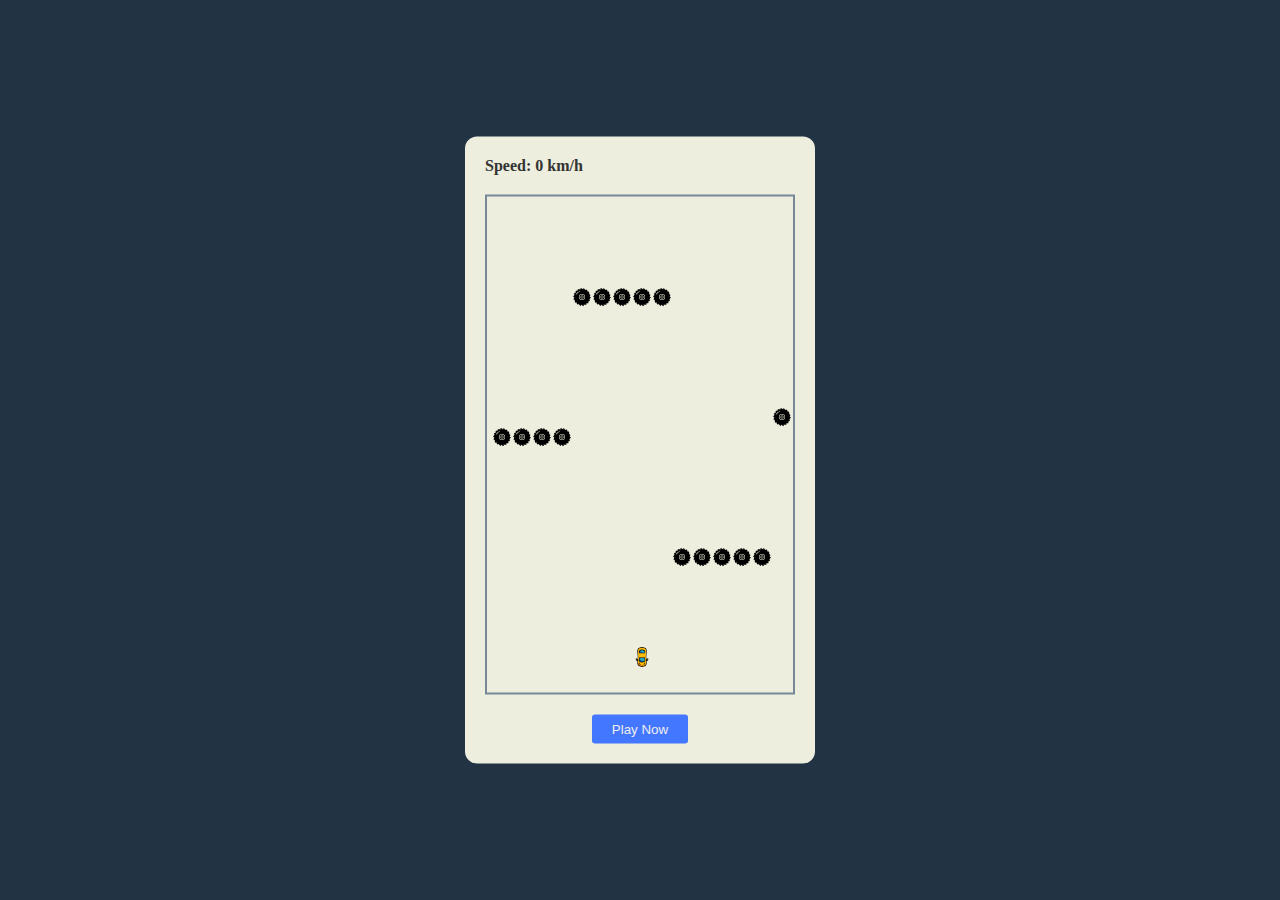
<file: car_racing_game/index.html>
<!DOCTYPE html>
<html lang="en">
<head>
	<meta charset="UTF-8">
	<meta name="viewport" content="width=device-width, initial-scale=1.0">
	<title>Car Racing Game</title>
	<link rel="stylesheet" href="style.css">
</head>
<body>
	<div class="container">
		<div class="game-info">
			<p>Speed: <span id="speed"></span> km/h</p>
			<p><span id="result"></span></p>
		</div>
		<div class="game-wrap"></div>
		<div class="btn-wrap">
			<button>Play Now</button>
		</div>
	</div>
	<script src="script.js"></script>
</body>
</html>
</file>
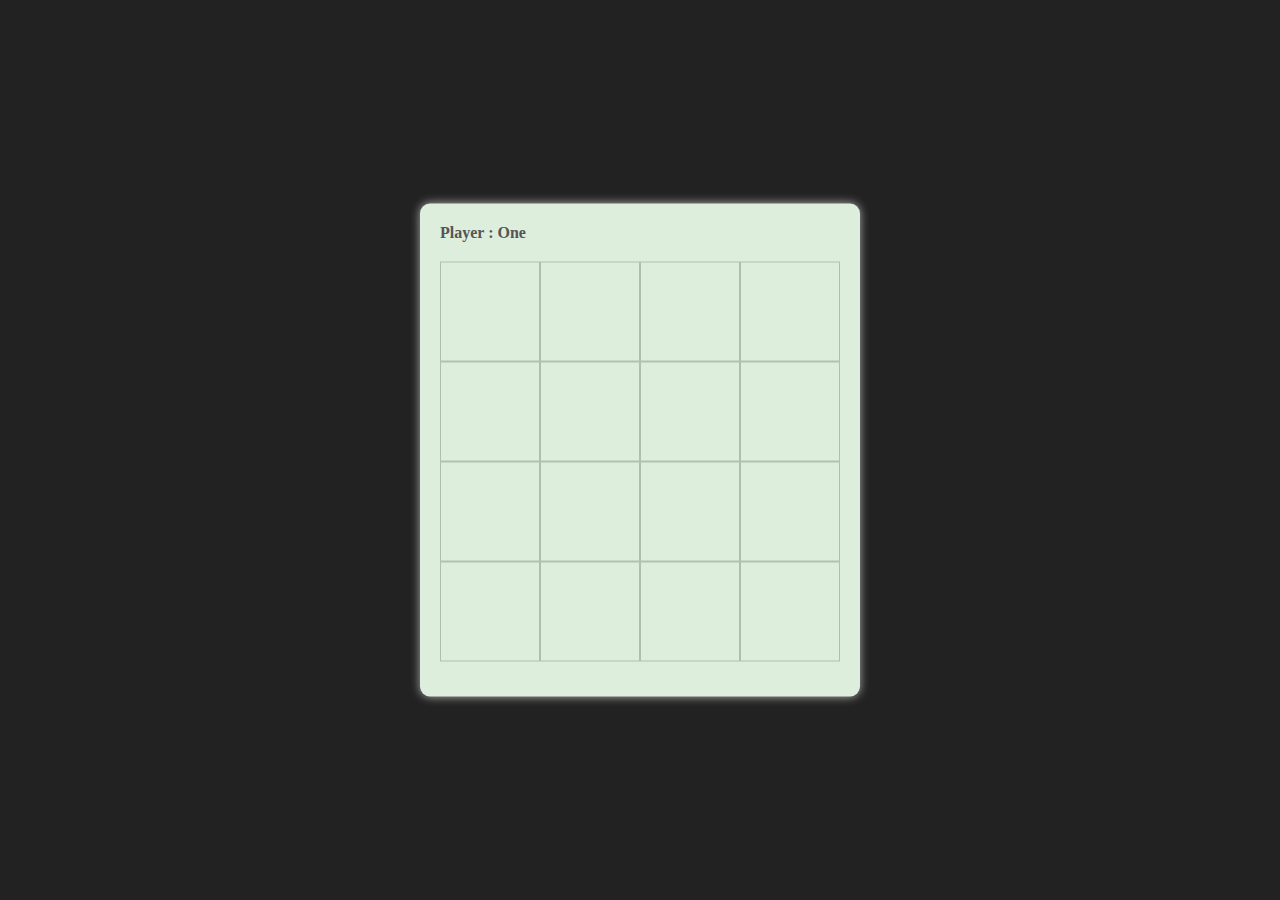
<file: connect_four_game/index.html>
<!DOCTYPE html>
<html lang="en">
<head>
	<meta charset="UTF-8">
	<meta name="viewport" content="width=device-width, initial-scale=1.0">
	<title>Connect Four Circle | Game</title>
	<link rel="stylesheet" href="style.css">
</head>
<body>
	<div class="container">
		<div class="game-info">
			<p>Player : <span id="player">One</span></p>
			<p><span id="score"></span></p>
		</div>
		<div class="game-wrap">
			<!-- <div class="item player-2">O</div> -->
		</div>
		<div class="btn-wrap">
			<button>Restart Game</button>
		</div>
	</div>
	<script src="script.js"></script>
</body>
</html>
</file>
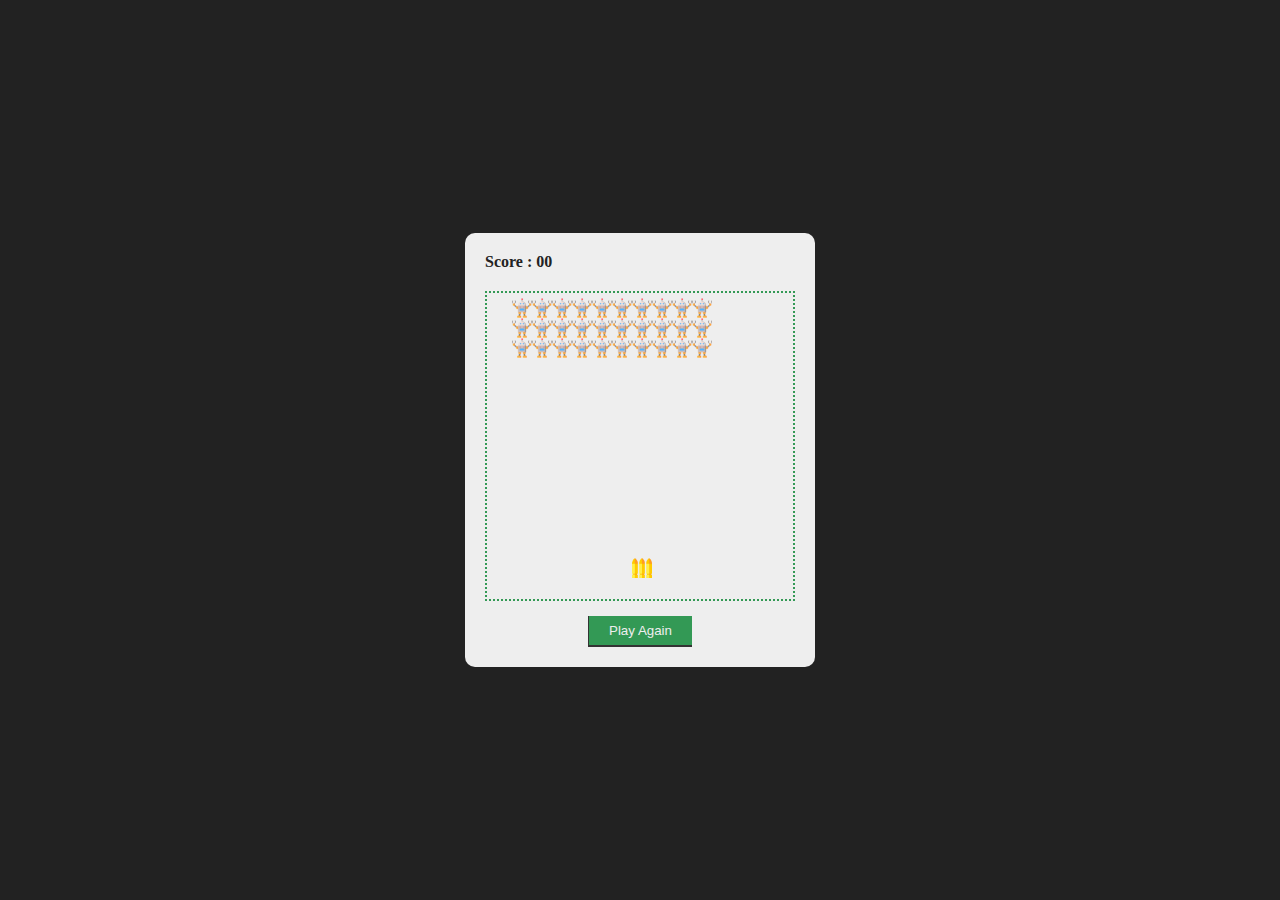
<file: free_fire_game/index.html>
<!DOCTYPE html>
<html lang="en">
<head>
	<meta charset="UTF-8">
	<meta name="viewport" content="width=device-width, initial-scale=1.0">
	<title>Free Fire Game</title>
	<link rel="stylesheet" href="style.css">
</head>
<body>
	<div class="container">
		<div class="game-info">
			<p>Score : <span id="score">00</span></p>
			<p><span id="result"></span></p>
		</div>
		<div class="game-wrap">
			<div class="box"></div>
			<div class="box"></div>
			<div class="box"></div>
			<div class="box"></div>
			<div class="box"></div>
			<div class="box"></div>
			<div class="box"></div>
			<div class="box"></div>
			<div class="box"></div>
			<div class="box"></div>
			<div class="box"></div>
			<div class="box"></div>
			<div class="box"></div>
			<div class="box"></div>
			<div class="box"></div>
			<div class="box"></div>
			<div class="box"></div>
			<div class="box"></div>
			<div class="box"></div>
			<div class="box"></div>
			<div class="box"></div>
			<div class="box"></div>
			<div class="box"></div>
			<div class="box"></div>
			<div class="box"></div>
			<div class="box"></div>
			<div class="box"></div>
			<div class="box"></div>
			<div class="box"></div>
			<div class="box"></div>
			<div class="box"></div>
			<div class="box"></div>
			<div class="box"></div>
			<div class="box"></div>
			<div class="box"></div>
			<div class="box"></div>
			<div class="box"></div>
			<div class="box"></div>
			<div class="box"></div>
			<div class="box"></div>
			<div class="box"></div>
			<div class="box"></div>
			<div class="box"></div>
			<div class="box"></div>
			<div class="box"></div>
			<div class="box"></div>
			<div class="box"></div>
			<div class="box"></div>
			<div class="box"></div>
			<div class="box"></div>
			<div class="box"></div>
			<div class="box"></div>
			<div class="box"></div>
			<div class="box"></div>
			<div class="box"></div>
			<div class="box"></div>
			<div class="box"></div>
			<div class="box"></div>
			<div class="box"></div>
			<div class="box"></div>
			<div class="box"></div>
			<div class="box"></div>
			<div class="box"></div>
			<div class="box"></div>
			<div class="box"></div>
			<div class="box"></div>
			<div class="box"></div>
			<div class="box"></div>
			<div class="box"></div>
			<div class="box"></div>
			<div class="box"></div>
			<div class="box"></div>
			<div class="box"></div>
			<div class="box"></div>
			<div class="box"></div>
			<div class="box"></div>
			<div class="box"></div>
			<div class="box"></div>
			<div class="box"></div>
			<div class="box"></div>
			<div class="box"></div>
			<div class="box"></div>
			<div class="box"></div>
			<div class="box"></div>
			<div class="box"></div>
			<div class="box"></div>
			<div class="box"></div>
			<div class="box"></div>
			<div class="box"></div>
			<div class="box"></div>
			<div class="box"></div>
			<div class="box"></div>
			<div class="box"></div>
			<div class="box"></div>
			<div class="box"></div>
			<div class="box"></div>
			<div class="box"></div>
			<div class="box"></div>
			<div class="box"></div>
			<div class="box"></div>
			<div class="box"></div>
			<div class="box"></div>
			<div class="box"></div>
			<div class="box"></div>
			<div class="box"></div>
			<div class="box"></div>
			<div class="box"></div>
			<div class="box"></div>
			<div class="box"></div>
			<div class="box"></div>
			<div class="box"></div>
			<div class="box"></div>
			<div class="box"></div>
			<div class="box"></div>
			<div class="box"></div>
			<div class="box"></div>
			<div class="box"></div>
			<div class="box"></div>
			<div class="box"></div>
			<div class="box"></div>
			<div class="box"></div>
			<div class="box"></div>
			<div class="box"></div>
			<div class="box"></div>
			<div class="box"></div>
			<div class="box"></div>
			<div class="box"></div>
			<div class="box"></div>
			<div class="box"></div>
			<div class="box"></div>
			<div class="box"></div>
			<div class="box"></div>
			<div class="box"></div>
			<div class="box"></div>
			<div class="box"></div>
			<div class="box"></div>
			<div class="box"></div>
			<div class="box"></div>
			<div class="box"></div>
			<div class="box"></div>
			<div class="box"></div>
			<div class="box"></div>
			<div class="box"></div>
			<div class="box"></div>
			<div class="box"></div>
			<div class="box"></div>
			<div class="box"></div>
			<div class="box"></div>
			<div class="box"></div>
			<div class="box"></div>
			<div class="box"></div>
			<div class="box"></div>
			<div class="box"></div>
			<div class="box"></div>
			<div class="box"></div>
			<div class="box"></div>
			<div class="box"></div>
			<div class="box"></div>
			<div class="box"></div>
			<div class="box"></div>
			<div class="box"></div>
			<div class="box"></div>
			<div class="box"></div>
			<div class="box"></div>
			<div class="box"></div>
			<div class="box"></div>
			<div class="box"></div>
			<div class="box"></div>
			<div class="box"></div>
			<div class="box"></div>
			<div class="box"></div>
			<div class="box"></div>
			<div class="box"></div>
			<div class="box"></div>
			<div class="box"></div>
			<div class="box"></div>
			<div class="box"></div>
			<div class="box"></div>
			<div class="box"></div>
			<div class="box"></div>
			<div class="box"></div>
			<div class="box"></div>
			<div class="box"></div>
			<div class="box"></div>
			<div class="box"></div>
			<div class="box"></div>
			<div class="box"></div>
			<div class="box"></div>
			<div class="box"></div>
			<div class="box"></div>
			<div class="box"></div>
			<div class="box"></div>
			<div class="box"></div>
			<div class="box"></div>
			<div class="box"></div>
			<div class="box"></div>
			<div class="box"></div>
			<div class="box"></div>
			<div class="box"></div>
			<div class="box"></div>
			<div class="box"></div>
			<div class="box"></div>
			<div class="box"></div>
			<div class="box"></div>
			<div class="box"></div>
			<div class="box"></div>
			<div class="box"></div>
			<div class="box"></div>
			<div class="box"></div>
			<div class="box"></div>
			<div class="box"></div>
			<div class="box"></div>
			<div class="box"></div>
			<div class="box"></div>
			<div class="box"></div>
			<div class="box"></div>
			<div class="box"></div>
			<div class="box"></div>
			<div class="box"></div>
			<div class="box"></div>
			<div class="box"></div>
			<div class="box"></div>
			<div class="box"></div>
			<div class="box"></div>
			<div class="box"></div>
		</div>
		<div class="btn-wrap">
			<button>Play Again</button>
		</div>
	</div>
	<script src="script.js"></script>
</body>
</html>
</file>
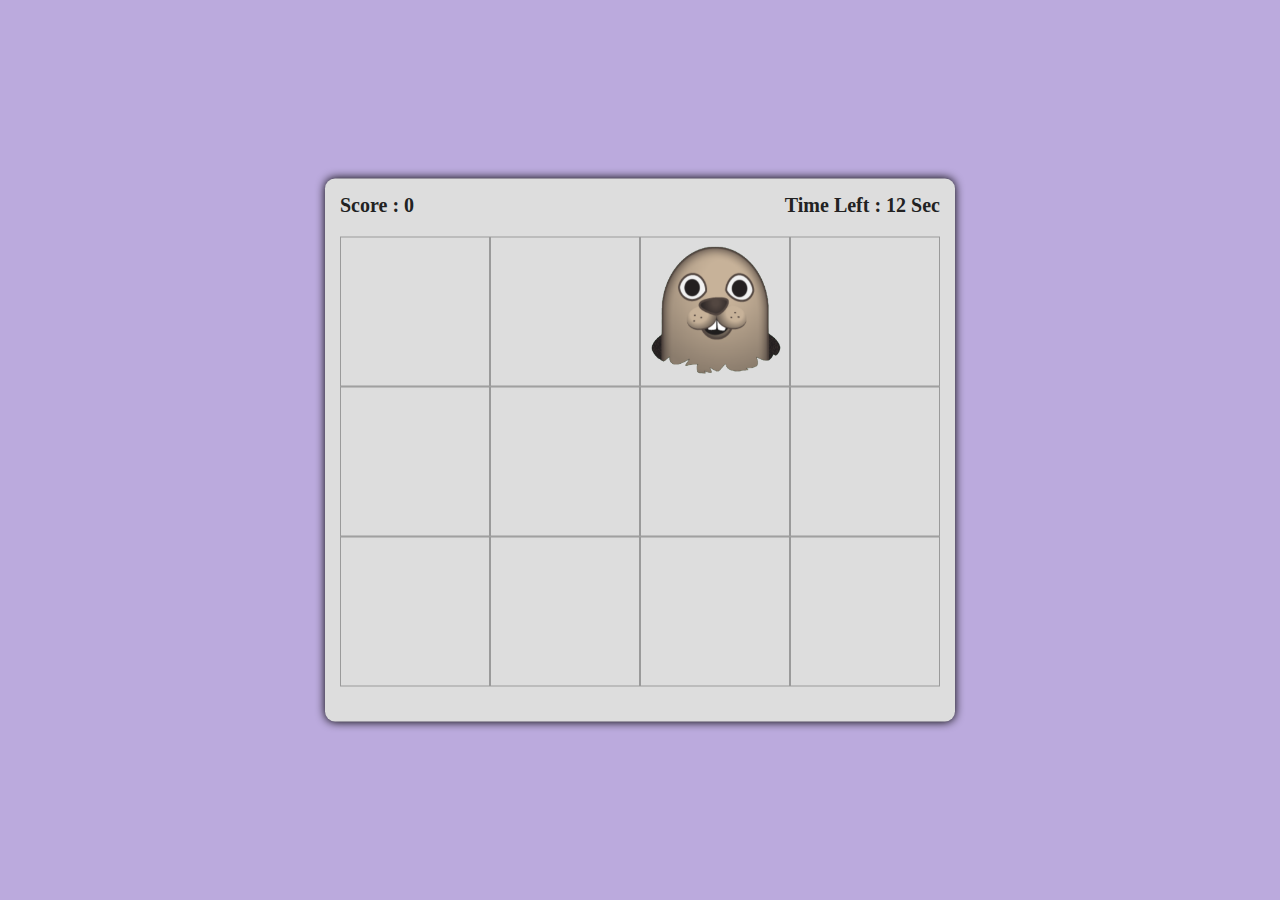
<file: kill_the_mole/index.html>
<!DOCTYPE html>
<html lang="en">
<head>
	<meta charset="UTF-8">
	<meta name="viewport" content="width=device-width, initial-scale=1.0">
	<title>Kill The Mole Game</title>
	<link rel="stylesheet" href="style.css">
</head>
<body>
	<div class="container">
		<div class="game-info">
			<p>Score : <span id="score">0</span></p>
			<p>Time Left : <span id="left">00</span> Sec</p>
		</div>
		<div class="game-wrap">
			<div class="item mole-box">
				<img src="icon/mole.png" alt="">
			</div>
			<div class="item mole-box">
				<img src="icon/mole.png" alt="">
			</div>
			<div class="item mole-box">
				<img src="icon/mole.png" alt="">
			</div>
			<div class="item mole-box">
				<img src="icon/mole.png" alt="">
			</div>
			<div class="item mole-box">
				<img src="icon/mole.png" alt="">
			</div>
			<div class="item mole-box">
				<img src="icon/mole.png" alt="">
			</div>
			<div class="item mole-box">
				<img src="icon/mole.png" alt="">
			</div>
			<div class="item mole-box">
				<img src="icon/mole.png" alt="">
			</div>
			<div class="item mole-box">
				<img src="icon/mole.png" alt="">
			</div>
			<div class="item mole-box">
				<img src="icon/mole.png" alt="">
			</div>
			<div class="item mole-box">
				<img src="icon/mole.png" alt="">
			</div>
			<div class="item mole-box">
				<img src="icon/mole.png" alt="">
			</div>
		</div>

		<div class="btn-wrap">
			<button>Restart Game</button>
		</div>
	</div>
	<script src="script.js"></script>
</body>
</html>
</file>
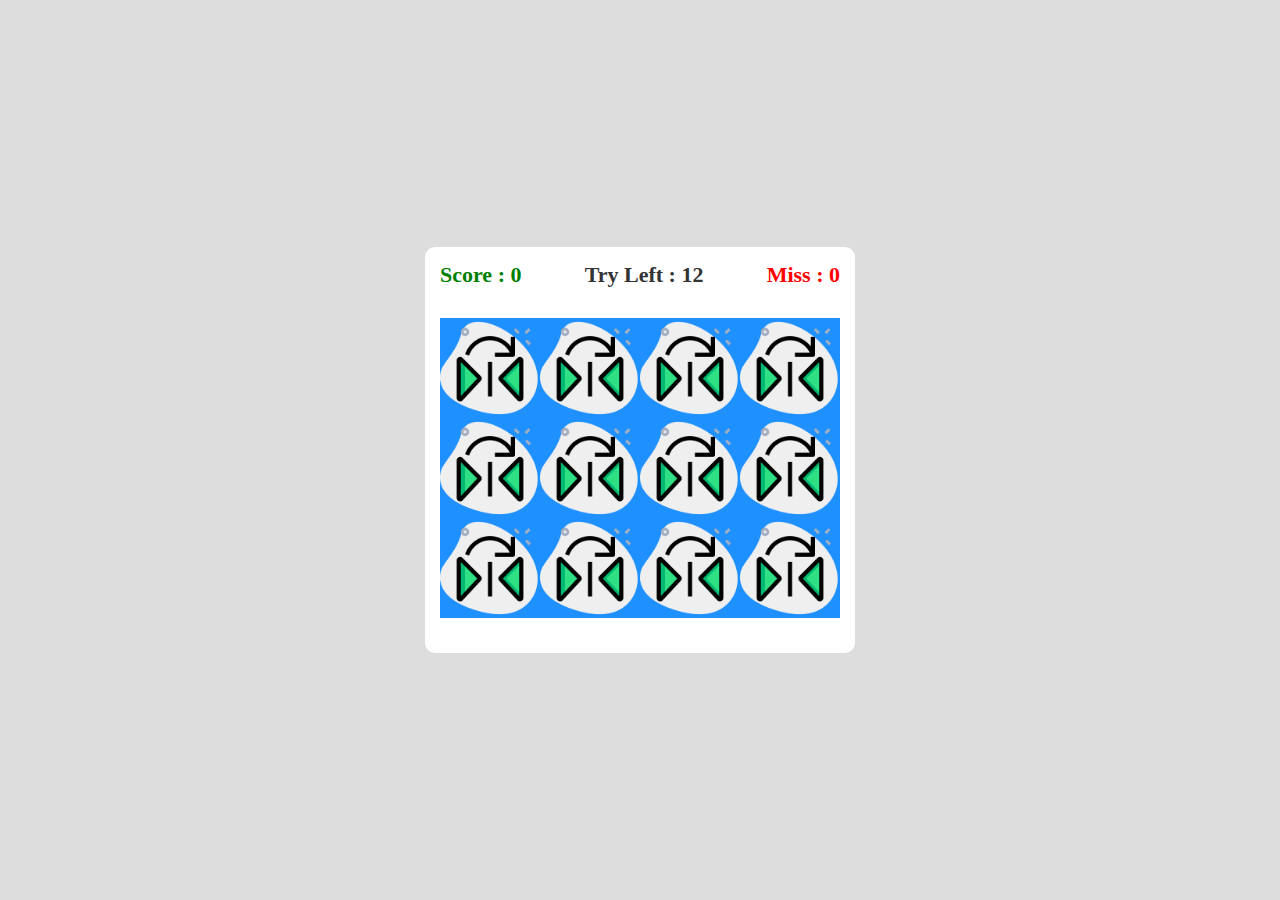
<file: memory_game/index.html>
<!DOCTYPE html>
<html lang="en">
<head>
	<meta charset="UTF-8">
	<meta name="viewport" content="width=device-width, initial-scale=1.0">
	<title>Memory Game</title>
	<link rel="stylesheet" href="style.css">
</head>
<body>
	<div class="container">
		<div class="game-info">
			<p>Score : <span id="score">0</span></p>
			<p>Try Left : <span id="left"></span></p>
			<p>Miss : <span id="miss">0</span></p>
		</div>
		<div class="grid" id="playground">
		</div>
		<div class="btn-wrap">
			<button id="reset">Restart Game</button>
		</div>
	</div>
	<script src="script.js"></script>
</body>
</html>
</file>
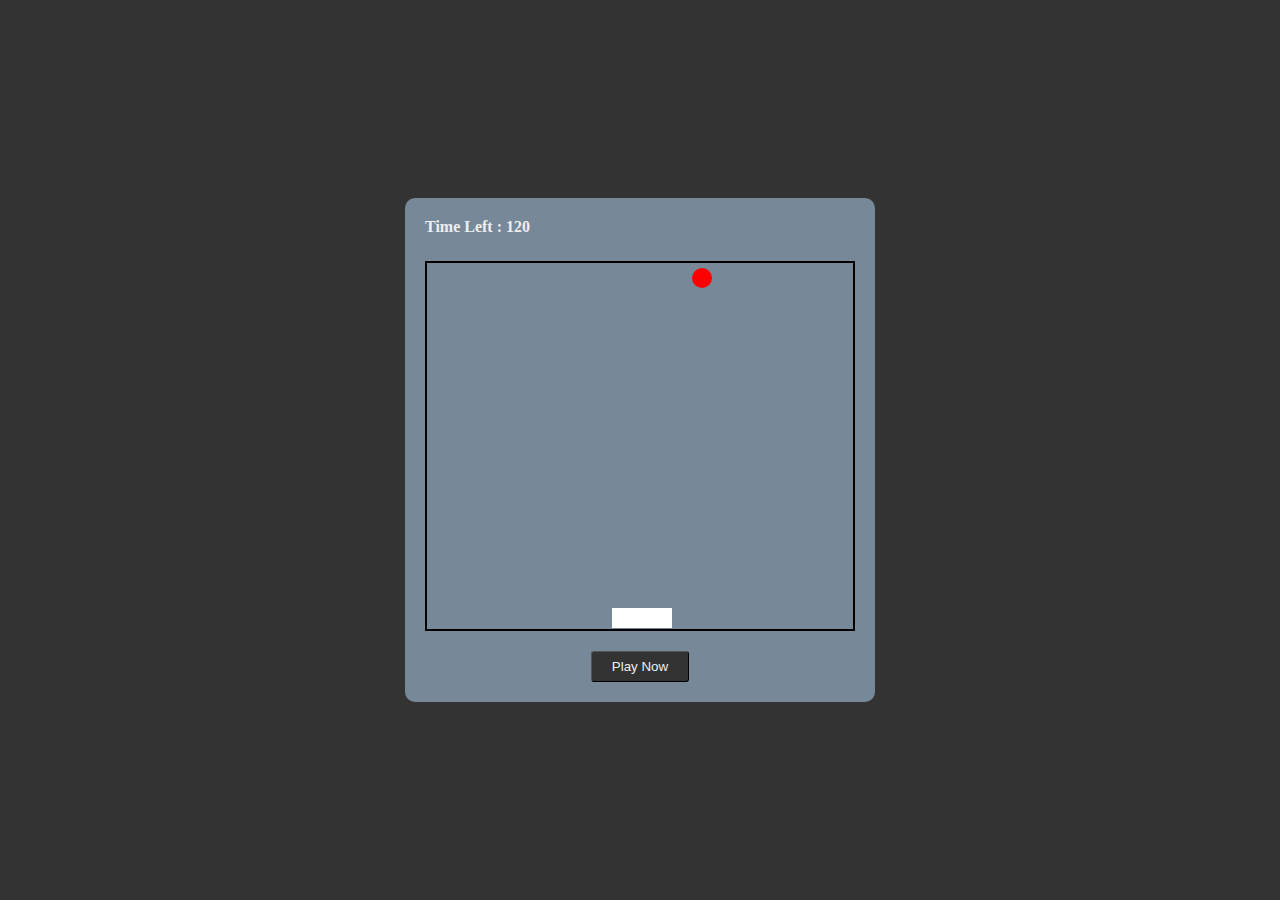
<file: ping_pong_bouncer_game/index.html>
<!DOCTYPE html>
<html lang="en">
<head>
	<meta charset="UTF-8">
	<meta name="viewport" content="width=device-width, initial-scale=1.0">
	<title>Ping Pong Bouncer Game</title>
	<link rel="stylesheet" href="style.css">
</head>
<body>
		<div class="container">
			<div class="game-info">
				<p>Time Left : <span id="time"></span></p>
				<p><span id="score"></span></p>
			</div>
			<div class="game-wrap">
			</div>
			<div class="btn-wrap">
				<button>Play Now</button>
			</div>
		</div>
	<script src="script.js"></script>
</body>
</html>
</file>
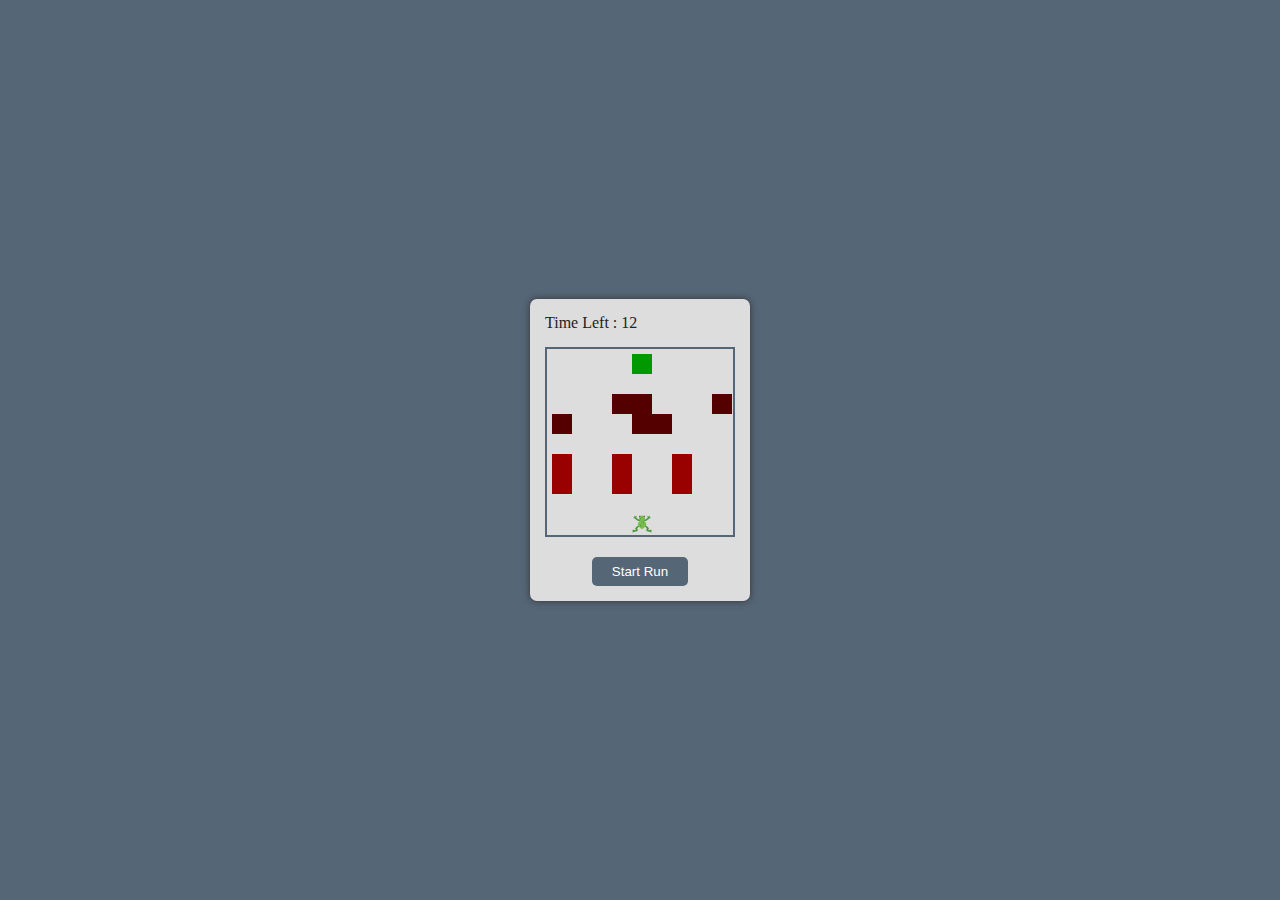
<file: run_a_frog/index.html>
<!DOCTYPE html>
<html lang="en">
<head>
	<meta charset="UTF-8">
	<meta name="viewport" content="width=device-width, initial-scale=1.0">
	<title>Run A Frog</title>
	<link rel="stylesheet" href="style.css">
</head>
<body>
	<div class="container">
		<div class="game-info">
			<p>Time Left : <span id="time"></span></p>
			<p><span id="score"></span></p>
		</div>
		<div class="game-wrap">
			<div class="block"></div>
			<div class="block"></div>
			<div class="block"></div>
			<div class="block"></div>
			<div class="block"></div>
			<div class="block"></div>
			<div class="block"></div>
			<div class="block"></div>
			<div class="block"></div>
			<div class="block"></div>
			<div class="block"></div>
			<div class="block"></div>
			<div class="block"></div>
			<div class="block"></div>
			<div class="block"></div>
			<div class="block"></div>
			<div class="block"></div>
			<div class="block"></div>
			<div class="block log-left l1"></div>
			<div class="block log-left l2"></div>
			<div class="block log-left l3"></div>
			<div class="block log-left l4"></div>
			<div class="block log-left l5"></div>
			<div class="block log-left l1"></div>
			<div class="block log-left l2"></div>
			<div class="block log-left l3"></div>
			<div class="block log-left l4"></div>
			<div class="block log-right l5"></div>
			<div class="block log-right l1"></div>
			<div class="block log-right l2"></div>
			<div class="block log-right l3"></div>
			<div class="block log-right l4"></div>
			<div class="block log-right l5"></div>
			<div class="block log-right l1"></div>
			<div class="block log-right l2"></div>
			<div class="block log-right l3"></div>
			<div class="block"></div>
			<div class="block"></div>
			<div class="block"></div>
			<div class="block"></div>
			<div class="block"></div>
			<div class="block"></div>
			<div class="block"></div>
			<div class="block"></div>
			<div class="block"></div>
			<div class="block car-right c1"></div>
			<div class="block car-right c2"></div>
			<div class="block car-right c3"></div>
			<div class="block car-right c1"></div>
			<div class="block car-right c2"></div>
			<div class="block car-right c3"></div>
			<div class="block car-right c1"></div>
			<div class="block car-right c2"></div>
			<div class="block car-right c3"></div>
			<div class="block car-left c1"></div>
			<div class="block car-left c2"></div>
			<div class="block car-left c3"></div>
			<div class="block car-left c1"></div>
			<div class="block car-left c2"></div>
			<div class="block car-left c3"></div>
			<div class="block car-left c1"></div>
			<div class="block car-left c2"></div>
			<div class="block car-left c3"></div>
			<div class="block"></div>
			<div class="block"></div>
			<div class="block"></div>
			<div class="block"></div>
			<div class="block"></div>
			<div class="block"></div>
			<div class="block"></div>
			<div class="block"></div>
			<div class="block"></div>
			<div class="block"></div>
			<div class="block"></div>
			<div class="block"></div>
			<div class="block"></div>
			<div class="block"></div>
			<div class="block"></div>
			<div class="block"></div>
			<div class="block"></div>
			<div class="block"></div>
		</div>
		<div class="btn-wrap">
			<button>Start Run</button>
		</div>
	</div>
	<script src="script.js"></script>
</body>
</html>
</file>
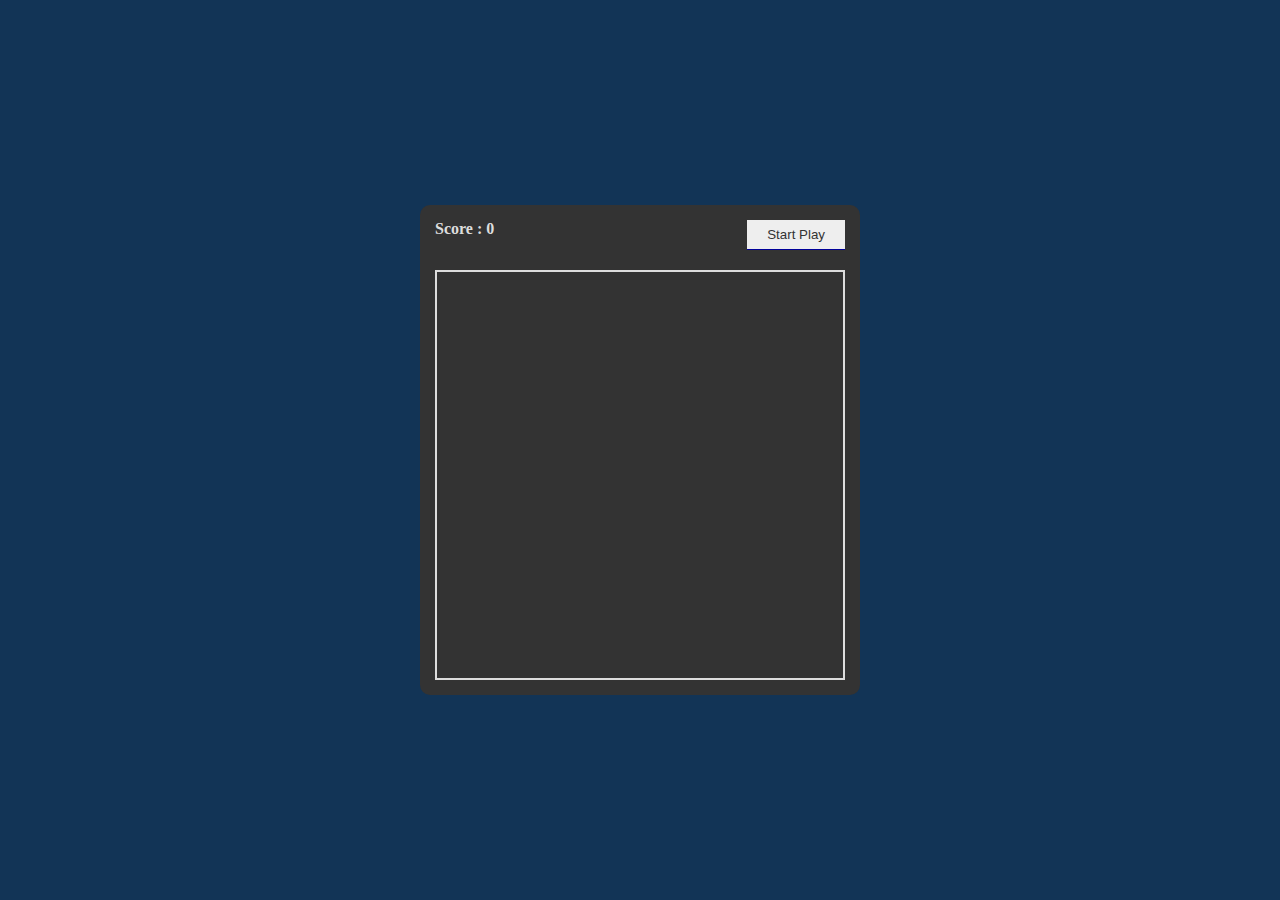
<file: snake_game/index.html>
<!DOCTYPE html>
<html lang="en">
<head>
	<meta charset="UTF-8">
	<meta name="viewport" content="width=device-width, initial-scale=1.0">
	<title>Snake Ride Game</title>
	<link rel="stylesheet" href="style.css">
</head>
<body>
	<div class="container">
		<div class="game-info">
			<p>Score : <span id="score">0</span></p>
			<button id="start">Start Play</button>
		</div>
		<div class="game-wrap">
			<div class="dot"></div>
			<div class="dot"></div>
			<div class="dot"></div>
			<div class="dot"></div>
			<div class="dot"></div>
			<div class="dot"></div>
			<div class="dot"></div>
			<div class="dot"></div>
			<div class="dot"></div>
			<div class="dot"></div>
			<div class="dot"></div>
			<div class="dot"></div>
			<div class="dot"></div>
			<div class="dot"></div>
			<div class="dot"></div>
			<div class="dot"></div>
			<div class="dot"></div>
			<div class="dot"></div>
			<div class="dot"></div>
			<div class="dot"></div>
			<div class="dot"></div>
			<div class="dot"></div>
			<div class="dot"></div>
			<div class="dot"></div>
			<div class="dot"></div>
			<div class="dot"></div>
			<div class="dot"></div>
			<div class="dot"></div>
			<div class="dot"></div>
			<div class="dot"></div>
			<div class="dot"></div>
			<div class="dot"></div>
			<div class="dot"></div>
			<div class="dot"></div>
			<div class="dot"></div>
			<div class="dot"></div>
			<div class="dot"></div>
			<div class="dot"></div>
			<div class="dot"></div>
			<div class="dot"></div>
			<div class="dot"></div>
			<div class="dot"></div>
			<div class="dot"></div>
			<div class="dot"></div>
			<div class="dot"></div>
			<div class="dot"></div>
			<div class="dot"></div>
			<div class="dot"></div>
			<div class="dot"></div>
			<div class="dot"></div>
			<div class="dot"></div>
			<div class="dot"></div>
			<div class="dot"></div>
			<div class="dot"></div>
			<div class="dot"></div>
			<div class="dot"></div>
			<div class="dot"></div>
			<div class="dot"></div>
			<div class="dot"></div>
			<div class="dot"></div>
			<div class="dot"></div>
			<div class="dot"></div>
			<div class="dot"></div>
			<div class="dot"></div>
			<div class="dot"></div>
			<div class="dot"></div>
			<div class="dot"></div>
			<div class="dot"></div>
			<div class="dot"></div>
			<div class="dot"></div>
			<div class="dot"></div>
			<div class="dot"></div>
			<div class="dot"></div>
			<div class="dot"></div>
			<div class="dot"></div>
			<div class="dot"></div>
			<div class="dot"></div>
			<div class="dot"></div>
			<div class="dot"></div>
			<div class="dot"></div>
			<div class="dot"></div>
			<div class="dot"></div>
			<div class="dot"></div>
			<div class="dot"></div>
			<div class="dot"></div>
			<div class="dot"></div>
			<div class="dot"></div>
			<div class="dot"></div>
			<div class="dot"></div>
			<div class="dot"></div>
			<div class="dot"></div>
			<div class="dot"></div>
			<div class="dot"></div>
			<div class="dot"></div>
			<div class="dot"></div>
			<div class="dot"></div>
			<div class="dot"></div>
			<div class="dot"></div>
			<div class="dot"></div>
			<div class="dot"></div>
			<div class="dot"></div>
			<div class="dot"></div>
			<div class="dot"></div>
			<div class="dot"></div>
			<div class="dot"></div>
			<div class="dot"></div>
			<div class="dot"></div>
			<div class="dot"></div>
			<div class="dot"></div>
			<div class="dot"></div>
			<div class="dot"></div>
			<div class="dot"></div>
			<div class="dot"></div>
			<div class="dot"></div>
			<div class="dot"></div>
			<div class="dot"></div>
			<div class="dot"></div>
			<div class="dot"></div>
			<div class="dot"></div>
			<div class="dot"></div>
			<div class="dot"></div>
			<div class="dot"></div>
			<div class="dot"></div>
			<div class="dot"></div>
			<div class="dot"></div>
			<div class="dot"></div>
			<div class="dot"></div>
			<div class="dot"></div>
			<div class="dot"></div>
			<div class="dot"></div>
			<div class="dot"></div>
			<div class="dot"></div>
			<div class="dot"></div>
			<div class="dot"></div>
			<div class="dot"></div>
			<div class="dot"></div>
			<div class="dot"></div>
			<div class="dot"></div>
			<div class="dot"></div>
			<div class="dot"></div>
			<div class="dot"></div>
			<div class="dot"></div>
			<div class="dot"></div>
			<div class="dot"></div>
			<div class="dot"></div>
			<div class="dot"></div>
			<div class="dot"></div>
			<div class="dot"></div>
			<div class="dot"></div>
			<div class="dot"></div>
			<div class="dot"></div>
			<div class="dot"></div>
			<div class="dot"></div>
			<div class="dot"></div>
			<div class="dot"></div>
			<div class="dot"></div>
			<div class="dot"></div>
			<div class="dot"></div>
			<div class="dot"></div>
			<div class="dot"></div>
			<div class="dot"></div>
			<div class="dot"></div>
			<div class="dot"></div>
			<div class="dot"></div>
			<div class="dot"></div>
			<div class="dot"></div>
			<div class="dot"></div>
			<div class="dot"></div>
			<div class="dot"></div>
			<div class="dot"></div>
			<div class="dot"></div>
			<div class="dot"></div>
			<div class="dot"></div>
			<div class="dot"></div>
			<div class="dot"></div>
			<div class="dot"></div>
			<div class="dot"></div>
			<div class="dot"></div>
			<div class="dot"></div>
			<div class="dot"></div>
			<div class="dot"></div>
			<div class="dot"></div>
			<div class="dot"></div>
			<div class="dot"></div>
			<div class="dot"></div>
			<div class="dot"></div>
			<div class="dot"></div>
			<div class="dot"></div>
			<div class="dot"></div>
			<div class="dot"></div>
			<div class="dot"></div>
			<div class="dot"></div>
			<div class="dot"></div>
			<div class="dot"></div>
			<div class="dot"></div>
			<div class="dot"></div>
			<div class="dot"></div>
			<div class="dot"></div>
			<div class="dot"></div>
			<div class="dot"></div>
		</div>
	</div>
	<script src="script.js"></script>	
</body>
</html>
</file>
<file: car_racing_game/style.css>
* {
	margin: 0;
	padding: 0;
	box-sizing: border-box;
}

body {
	background: #234;
}

.container {
	padding: 20px;
	top: 50%;
	left: 50%;
	position: absolute;
	transform: translate(-50%, -50%);
	border-radius: 12px;
	background: #edeede;
}

.game-info	{
	display: flex;
	padding-bottom: 20px;
	justify-content: space-between;
	font-weight: 700;
	color: #333;
}

.game-wrap {
	width: 310px;
	height: 500px;
	border: 2px double #789;
	display: grid;
	grid-template-columns: repeat(15, 1fr);
	overflow-y: scroll;
	overflow-x: hidden;
	padding: 5px;
}

.game-wrap::-webkit-scrollbar {
	width: 0px;
}

.squire {
	width: 20px;
	height: 20px;
}

.squire {
	/*background: #aaa;*/
}

.squire.finish {
	background: #bbb;
}

.squire.block {
	background: url(icon/blade.png);
	background-size: cover;
	border-radius: 10px;
	animation: round .3s ease;
	animation-iteration-count: infinite;
}

.squire.car {
	background: url(icon/car.png);
	background-size: cover;
}

.btn-wrap {
	text-align: center;
	padding-top: 20px;
}

.btn-wrap button {
	outline: none;
	border: 1px;
	background: #47f;
	color: #eee;
	padding: 7px 20px;
	border-radius: 3px;
	border-color: #23f;
	cursor: pointer;
}

.btn-wrap button:active {
	transform: scale(.97);
}

@keyframes round {
	0% {
		transform: rotate(0deg);
	}
	100% {
		transform: rotate(360deg);
	}
};
</file>
<file: connect_four_game/style.css>
* {
	margin: 0;
	padding; 0;
	box-sizing: border-box;
}

body {
	background: #222;
}

.container {
	position: absolute;
	top: 50%;
	left: 50%;
	transform: translate(-50%, -50%);
	padding: 20px;
	border-radius: 10px;
	background: #ded;
	box-shadow: 0 0 10px #aaa;
}

.game-info {
	margin-bottom: 20px;
	display: flex;
	justify-content: space-between;
}

.game-info p {
	font-weight: 600;
	color: #555;
}

.game-info p:last-child {
	color: red;
}

.game-wrap {
	display: grid;
	width: 400px;
	height: 400px;
	grid-template-columns: repeat(4, 1fr);
}

.game-wrap .item {
	width: 100px;
	height: 100px;
	font-size: 70px;
	display: flex;
	justify-content: center;
	align-items: center;
	font-weight: 700;
	border: 1px solid rgba(0, 0, 0, .2);
	cursor: pointer;
}

.game-wrap .player-1 {
	color: red;
}

.game-wrap .player-2 {
	color: blue;
}

.btn-wrap {
	text-align: center;
	padding-top: 15px;
}

.btn-wrap button {
	border: 0px;
	outline: none;
	padding: 7px 20px;
	color: #ded;
	background: #222;
	font-size: 18px;
	cursor: pointer;
	display: none;
}
</file>
<file: free_fire_game/style.css>
* {
	margin: 0;
	padding: 0;
	box-sizing: border-box;
}

body {
	background: #222;
}

.container {
	position: absolute;
	top: 50%;
	left: 50%;
	transform: translate(-50%, -50%);
	padding: 20px;
	border-radius: 10px;
	background: #eee;
}

.game-info {
	display: flex;
	justify-content: space-between;
	padding-bottom: 20px;
	font-weight: 700;
	color: #222;
}

.game-wrap {
	display: grid;
	grid-template-columns: repeat(15, 1fr);
	width: 310px;
	height: 310px;
	padding: 5px;
	border: 2px dotted #395;
}

.game-wrap .box {
	width: 20px;
	height: 20px;
}

.box.gun {
	background-image: url(icon/bullets.png);
	background-repeat: no-repeat;
	background-size: contain;
	border-radius: 3px 3px 0 0;
}

.box.enemy {
	background-image: url(icon/robot.png);
	background-repeat: no-repeat;
	background-size: contain;
}

.box.bullet {
	background-image: url(icon/bullet.png);
	background-repeat: no-repeat;
	background-size: contain;
}

.box.boom {
	background: red;
}

.btn-wrap {
	padding-top: 15px;
	text-align: center;
}

.btn-wrap button {
	border: 0px;
	outline: none;
	padding: 7px 20px;
	background: #395;
	color: #eee;
	cursor: pointer;
	border-color: #333;
	border-width: 0 0 2px 1px;
	border-style: solid;
}

.btn-wrap button:active {
	border-color: transparent;
}
</file>
<file: kill_the_mole/style.css>
* {
	margin: 0;
	padding: 0;
	box-sizing: border-box;
}

body {
	font-family: 'Lobster';
	font-size: 20px;
	background: #bad;
}

.container {
	background: #ddd;
	position: absolute;
	top: 50%;
	left: 50%;
	transform: translate(-50%, -50%);
	padding: 15px;
	border-radius: 10px;
	box-shadow: 0 0 10px black;
}

.game-info {
	display: flex;
	justify-content: space-between;
	margin-bottom: 20px;
}

.game-info p {
	font-weight: 700;
	color: #222;
}

.game-wrap {
	display: grid;
	grid-template-columns: repeat(4, 1fr);
	width: 600px;
	height: 450px;
}

.game-wrap .item {
	border: 1px solid rgba(0, 0, 0, .3);
	overflow: hidden;
	cursor: url(icon/hammer.png), auto;
}

.game-wrap .item img {
	width: 100%;
	height: 100%;
	transform: translateY(100%);
	transition: .2s ease;
}

.game-wrap .item.show img {
	transform: translateY(0);
}

.btn-wrap {
	text-align: center;
	padding-top: 20px;
}

.btn-wrap button {
	border: 0px;
	outline: none;
	padding: 7px 20px;
	font-size: 18px;
	color: #ddd;
	background: salmon;
	border-radius: 5px;
	cursor: pointer;
	display: none;
}

.btn-wrap button:active {
	transform: scale(.97);
}
</file>
<file: memory_game/style.css>
* {
	margin: 0;
	padding: 0;
	box-sizing: border-box;
}

body {
	background: #ddd;
}

.container {
	position: absolute;
	top: 50%;
	left: 50%;
	padding: 15px;
	transform: translate(-50%, -50%);
	background: #fff;
	border-radius: 10px;
}

.game-info {
	display: flex;
	justify-content: space-between;
	margin-bottom: 30px;
}

.game-info p {
	font-size: 22px;
	font-weight: 700;
	color: #333;
}

.game-info p:first-child {
	color: green;
}

.game-info p:last-child {
	color: red;
}


.grid {
	display: grid;
	width: 400px;
	height: 300px;
	grid-template-columns: repeat(4, 1fr);
}

.grid img {
	width: 100px;
	height: 100px;
	background: dodgerblue;
	display: inline-block;
	cursor: pointer;
}

.btn-wrap {
	text-align: center;
	margin-top: 20px;
}

.btn-wrap button {
	border: 0px;
	outline: none;
	padding: 7px 20px;
	border-radius: 5px;
	background: #444;
	color: #ddd;
	font-size: 18px;
	cursor: pointer;
	display: none;
}
</file>
<file: ping_pong_bouncer_game/style.css>
* {
	margin: 0;
	padding: 0;
	box-sizing: border-box;
}

body {
	background: #333;
}

.container {
	background: #789;
	position: absolute;
	top: 50%;
	left: 50%;
	transform: translate(-50%, -50%);
	padding: 20px;
	border-radius: 10px;
}

.game-info {
	padding-bottom: 25px;
	display: flex;
	justify-content: space-between;
	color: #eee;
	font-weight: 700;
}

.game-wrap {
	width: 430px;
	height: 370px;
	padding: 5px;
	display: grid;
	grid-template-columns: repeat(21, 1fr);
	border: 2px solid #000;
}

.block 	{
	width: 20px;
	height: 20px;
}

.block.ball {
	background: red;
	border-radius: 10px;
}

.block.paddle {
	background: #fff;
}

.btn-wrap {
	padding-top: 20px;
	text-align: center;
}

.btn-wrap button {
	border-width: 1px;
	outline: none;
	padding: 7px 20px;
	background: #333;
	border-color: #000;
	border-radius: 3px;
	color: #eee;
	cursor: pointer;
	transition: .2s ease;
}

.btn-wrap button:active {
	transform: scale(1.1);
}
</file>
<file: run_a_frog/style.css>
* {
	margin: 0;
	padding: 0;
	box-sizing: border-box;
}

body {
	background: #567;
}

.container {
	padding: 15px;
	position: absolute;
	top: 50%;
	left: 50%;
	transform: translate(-50%, -50%);
	background: #ddd;
	color: #222;
	box-shadow: 0 0 7px #333;
	border-radius: 7px;
}

.game-info {
	padding-bottom: 15px;
	display: flex;
	justify-content: space-between;
}

.game-wrap {
	display: grid;
	width: 190px;
	height: 190px;
	grid-template-columns: repeat(9, 1fr);
	padding: 5px;
	border: 2px solid #567;
}

.game-wrap .block {
	width: 20px;
	height: 20px;
}

.block.c1 {
	background: #900;
}

/*.block.c2, .block.c3 {
	background: #456;
}

.block.l1, .block.l2, .block.l3 {
	background: #334;
}*/

.block.l4, .block.l5 {
	background: #500;
}

.block.frog {
	background: url(frog.png);
	background-size: cover;
}

.block.end {
	background: #090;
}

.btn-wrap {
	padding-top: 20px;
	text-align: center;
}

.btn-wrap button {
	border: 0px;
	outline: none;
	padding: 7px 20px;
	background: #567;
	color: #fff;
	cursor: pointer;
	border-radius: 5px;
	transition: .2s ease;
}

.btn-wrap button:active {
	background: transparent;
	color: #567;
}
</file>
<file: snake_game/style.css>
* {
	margin: 0;
	padding: 0;
	box-sizing: border-box;
}

body {
	background: #123456;
}

.container {
	position: absolute;
	top: 50%;
	left: 50%;
	transform: translate(-50%, -50%);
	background: #333;
	padding: 15px;
	border-radius: 10px;
}

.game-info {
	display: flex;
	justify-content: space-between;
	padding-bottom: 20px;
	color: #ddd;
	font-weight: 700;
}

.game-info button {
	padding: 7px 20px;
	border: 0px;
	outline: none;
	background: #eee;
	color: #333;
	border-bottom: 1px solid #000099;
	cursor: pointer;
}

.game-info button:active {
	transform: scale(.98);
}

.game-wrap {
	width: 410px;
	height: 410px;
	padding: 5px;
	border: 2px solid #ddd;
	display: grid;
	grid-template-columns: repeat(20, 1fr);
}

.dot {
	width: 20px;
	height: 20px;
}

.dot.snake {
	background: #fff;
}

.dot.apple {
	background: #ff0000;
	border-radius: 50%;
}
</file>
